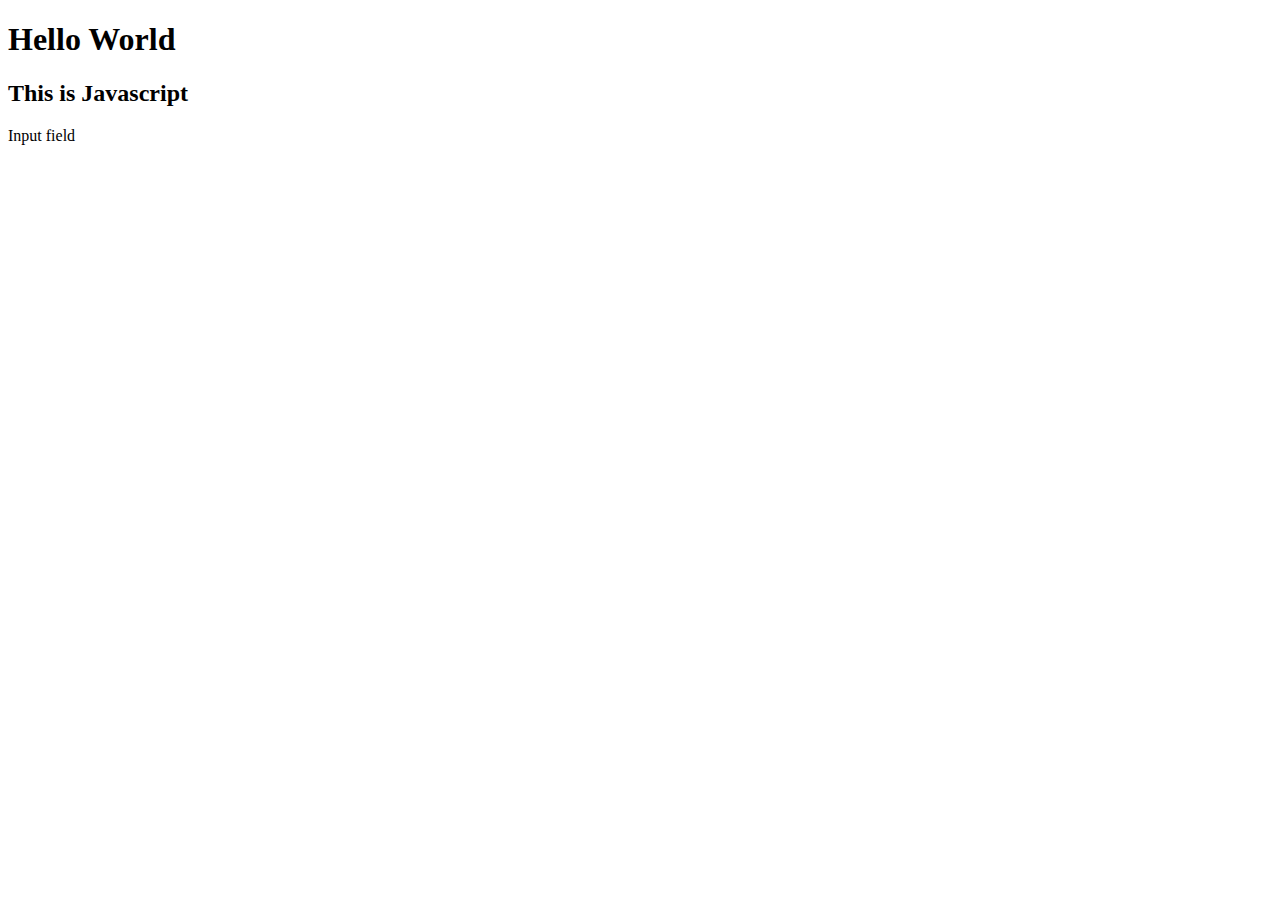
<file: js-basics/index.html>
<!DOCTYPE html>
<html lang="en">
<head ree>
    <meta charset="UTF-8">
    <title> Js example page </title>
</head>
<body>

<h1>Hello World</h1>
<h2 id="id1"> This is Javascript </h2>
<label id="label1">Input field</label>

<script src=index.js></script>
</body>
</html>
</file>
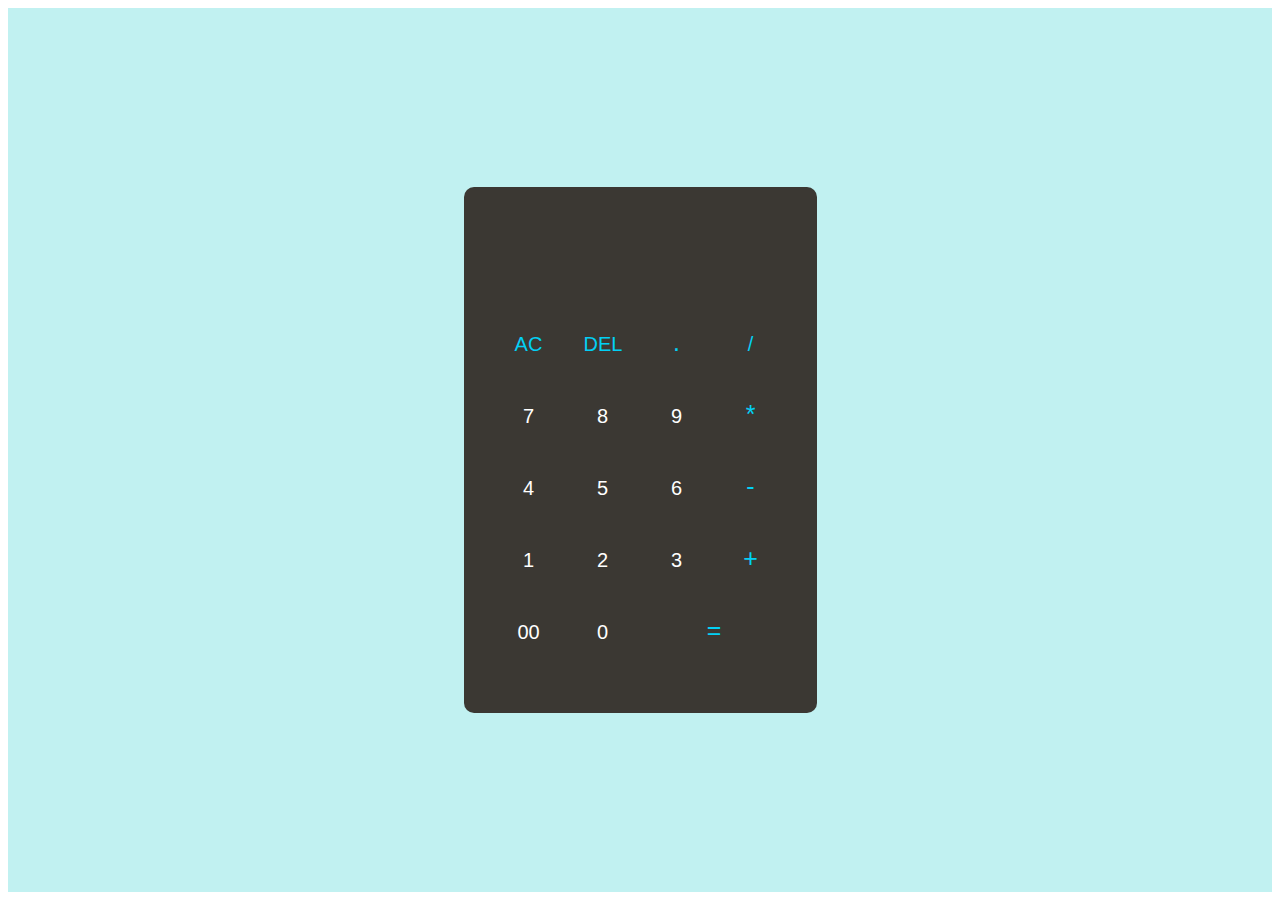
<file: js-examples/Calculator/index.html>
<html lang="en">
<head>
    <meta charset="UTF-8">
    <meta name="viewport" content="width=device-width, initial-scale=1.0">
    <title>Calculator</title>
    <link rel="stylesheet" href="style.css"
</head>
<body>
    <div class="webpage">
       <div class="calculator">
        <form >
            <div class="displayResult">
                <input type="text" name="displayResult">
            </div>
            <div>
                <input type="button" value="AC" class="textSymbol" onclick="displayResult.value = ' ' " >
                <input type="button" value="DEL" class="textSymbol" onclick="displayResult.value = displayResult.value.toString().slice(0,-1) ">
                <input type="button" value="." class="symbol" onclick="displayResult.value += '.' ">
                <input type="button" value="/" class="textSymbol" onclick="displayResult.value += '/' ">
            </div>
            <div>
                <input type="button" value="7" onclick="displayResult.value += '7' ">
                <input type="button" value="8" onclick="displayResult.value += '8' ">
                <input type="button" value="9" onclick="displayResult.value += '9' ">
                <input type="button" value="*" class="symbol" onclick="displayResult.value += '*' ">
            </div>
            <div>
                <input type="button" value="4" onclick="displayResult.value += '4' ">
                <input type="button" value="5" onclick="displayResult.value += '5' ">
                <input type="button" value="6" onclick="displayResult.value += '6' ">
                <input type="button" value="-" class="symbol" onclick="displayResult.value += '-' ">
            </div>
            <div>
                <input type="button" value="1" onclick="displayResult.value += '1' ">
                <input type="button" value="2" onclick="displayResult.value += '2' ">
                <input type="button" value="3" onclick="displayResult.value += '3' ">
                <input type="button" value="+" class="symbol" onclick="displayResult.value += '+' ">
            </div>
            <div>
                <input type="button" value="00" onclick="displayResult.value += '00' ">
                <input type="button" value="0" onclick="displayResult.value += '0' ">
                <input class="equal symbol" type="button" value="=" onclick="displayResult.value = eval(displayResult.value) ">
            </div>
        </form>
       </div>
        
    </div>
</body>
</html>
</file>
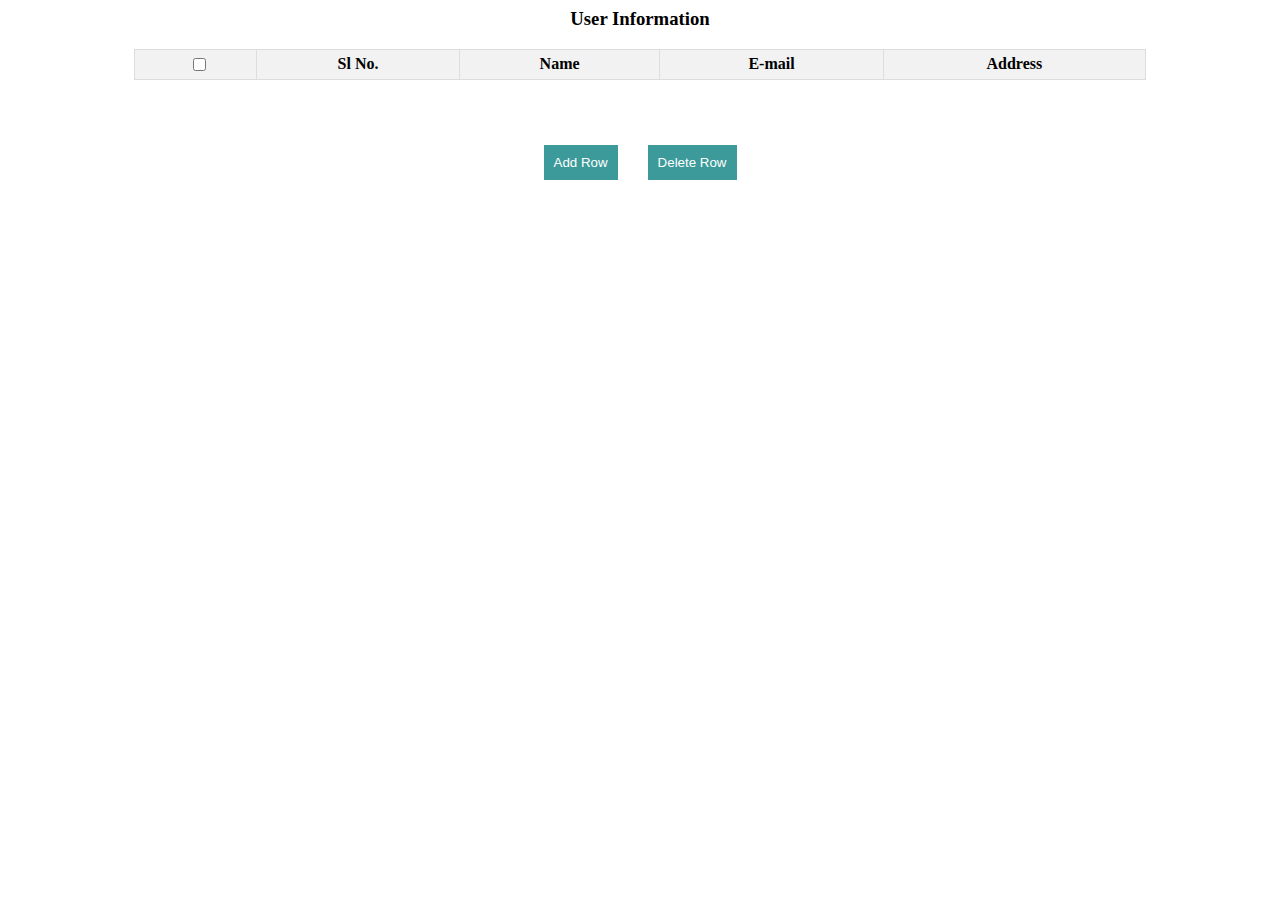
<file: js-tasks/dynamic-tables/index.html>
<html>
<head>
    <meta charset="UTF-8">
    <meta name="viewport"
          content="width=device-width, user-scalable=no, initial-scale=1.0, maximum-scale=1.0, minimum-scale=1.0">
    <meta http-equiv="X-UA-Compatible" content="ie=edge">
    <title>Table generation</title>
    <link rel="stylesheet" href="style.css">
</head>
<body>
 <h3 class="tableTitle"> User Information</h3>
<table id="user">
    <thead>
    <tr>
        <th><input type="checkbox" name="All" value="All" id="selectAll" onclick="selectAll(this)"></th>
        <th>Sl No.</th>
        <th>Name</th>
        <th>E-mail</th>
        <th>Address</th>
    </tr>
    </thead>
    <tbody>
    </tbody>
</table>
 <div class="buttonSpace">
     <button onclick="addRow()">Add Row</button>
     <button onclick="deleteSelectedRows()">Delete Row</button>
 </div>
<script src="index.js"></script>
</body>
</html>
</file>
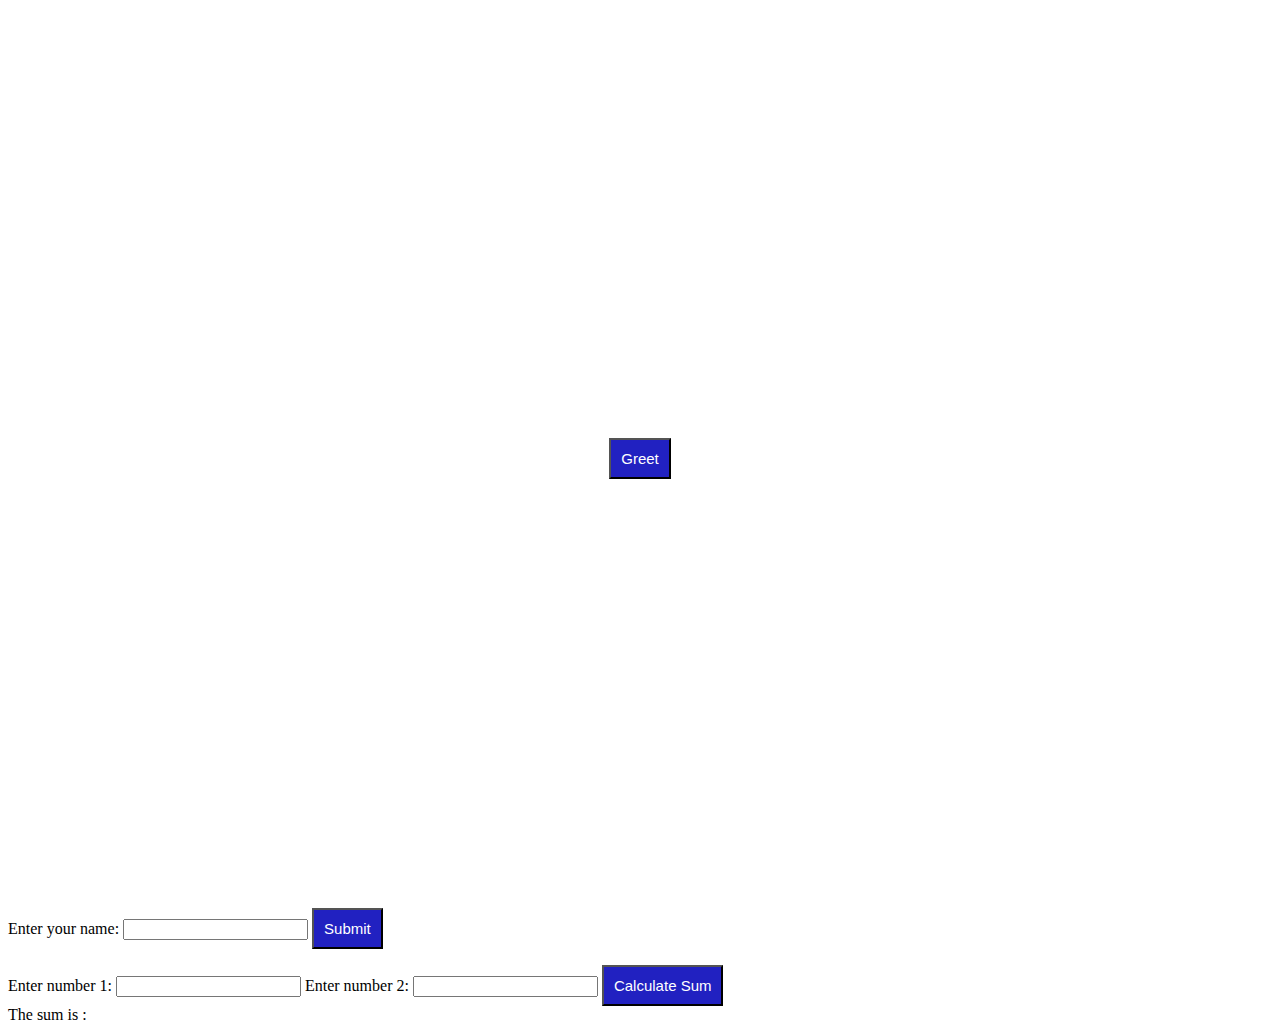
<file: js-tasks/functions-events/index.html>
<html lang="en">
<head>
    <meta charset="UTF-8">
    <meta name="viewport" content="width=device-width, initial-scale=1.0">
    <title>My page</title>
    <link rel="stylesheet" href="style.css">
</head>
<body>
    
<div id="text">
    <button onclick="hello()">Greet</button>
</div>

<form id="myForm">
    <label for="name">Enter your name:</label>
    <input type="text" id="name" name="name" required>
    <button onclick="alertUser()" type="submit">Submit</button>
</form>
    <label for="num1">Enter number 1:</label>
    <input type="number" id="num1" name="num1" required>
    <label for="num2">Enter number 2:</label>
    <input type="number" id="num2" name="num2" required>
    <button onclick="addNums()" type="submit">Calculate Sum</button>

<div id="result">The sum is :</div>


    <script src="index.js"></script>
</body>
</html>
</file>
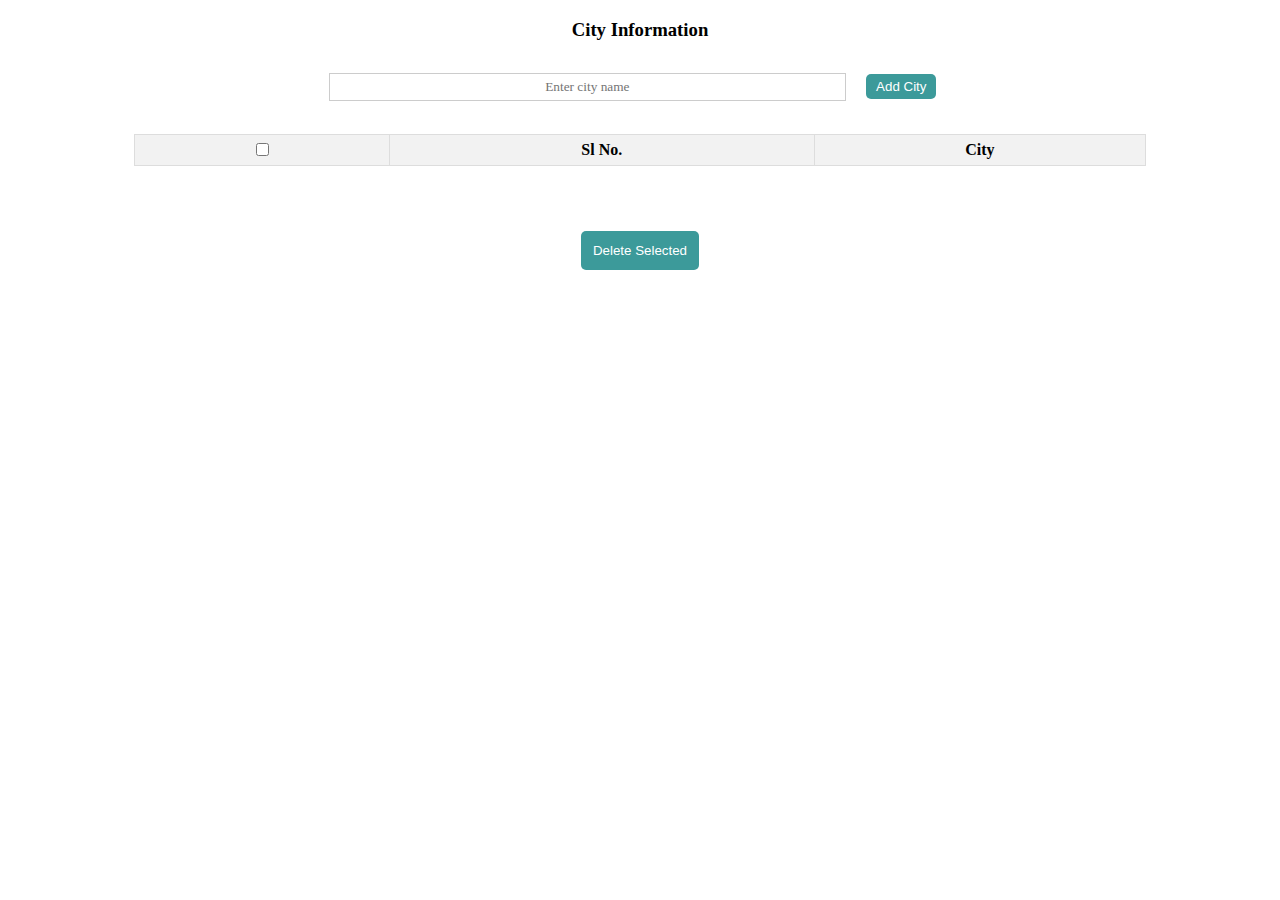
<file: js-tasks/read-write-table/index.html>
<!DOCTYPE html>
<html lang="en">
<head>
    <meta charset="UTF-8">
    <meta name="viewport" content="width=device-width, initial-scale=1.0">
    <title>City Information</title>
    <link rel="stylesheet" href="style.css">
</head>
<body>
<h3 class="tableTitle">City Information</h3>
<div class="cityForm">
    <input type="text" id="cityName" placeholder="Enter city name">
    <button onclick="addCity()">Add City</button>
</div>
<table id="cityTable">
    <thead>
    <tr>
        <th><input type="checkbox" name="All" value="All" id="selectAll" onclick="selectAll(this)"></th>
        <th>Sl No.</th>
        <th>City</th>
    </tr>
    </thead>
    <tbody>
    </tbody>
</table>
<div class="buttonSpace">
    <button onclick="deleteSelectedCities()">Delete Selected</button>
</div>
<script src="index.js"></script>
</body>
</html>
</file>
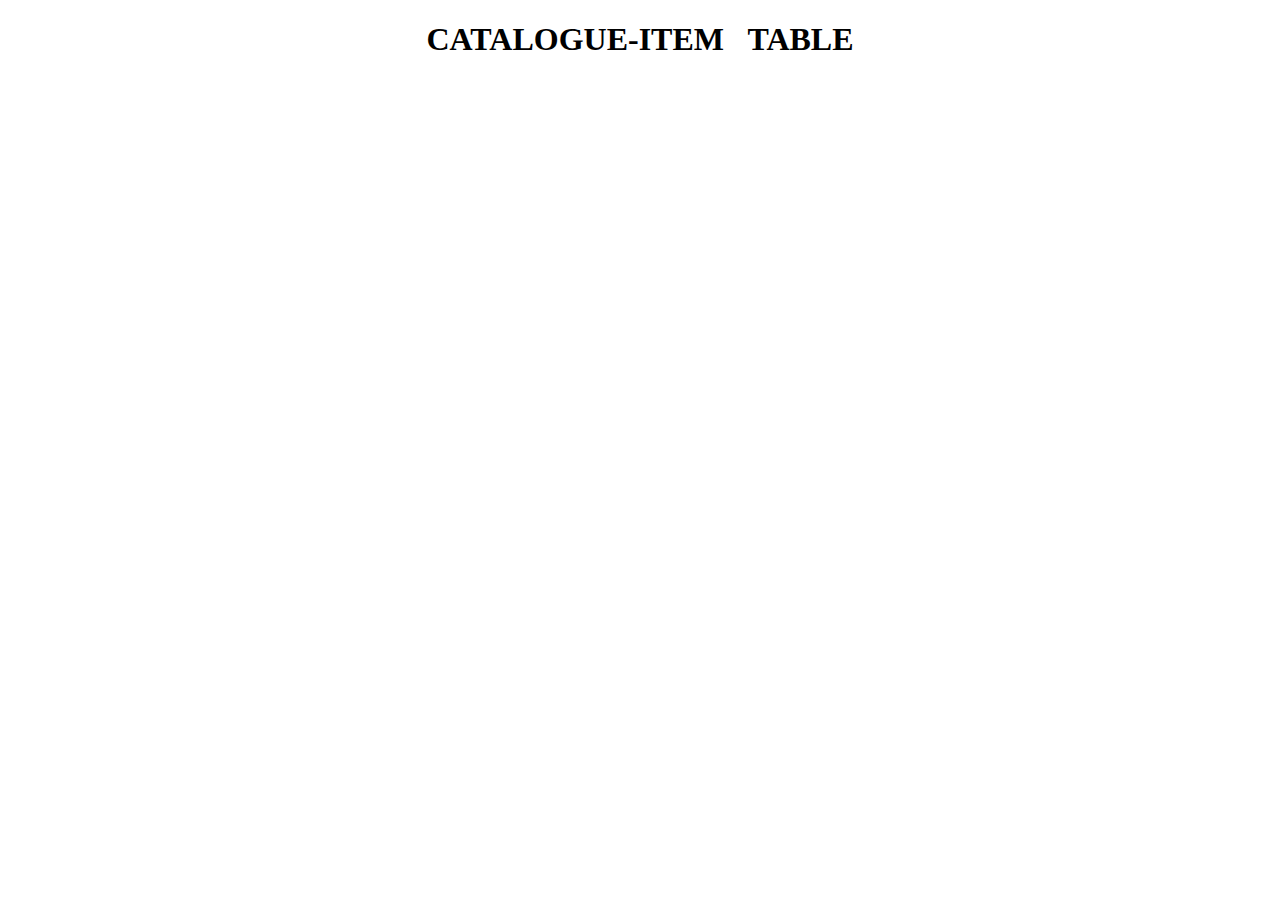
<file: js-tasks/catalogue-table-gen/table-gen.html>
<!DOCTYPE html>
<html lang="en">
<head>
    <meta charset="UTF-8">
    <title>table generation</title>
    <link rel="stylesheet" href="table.css">
</head>
<body>
<div align="center">
<H1> CATALOGUE-ITEM &nbsp; TABLE</H1>
</div>
<div id="table-space"></div>
<script src = "table-gen.js"></script>
</body>
</html>
</file>
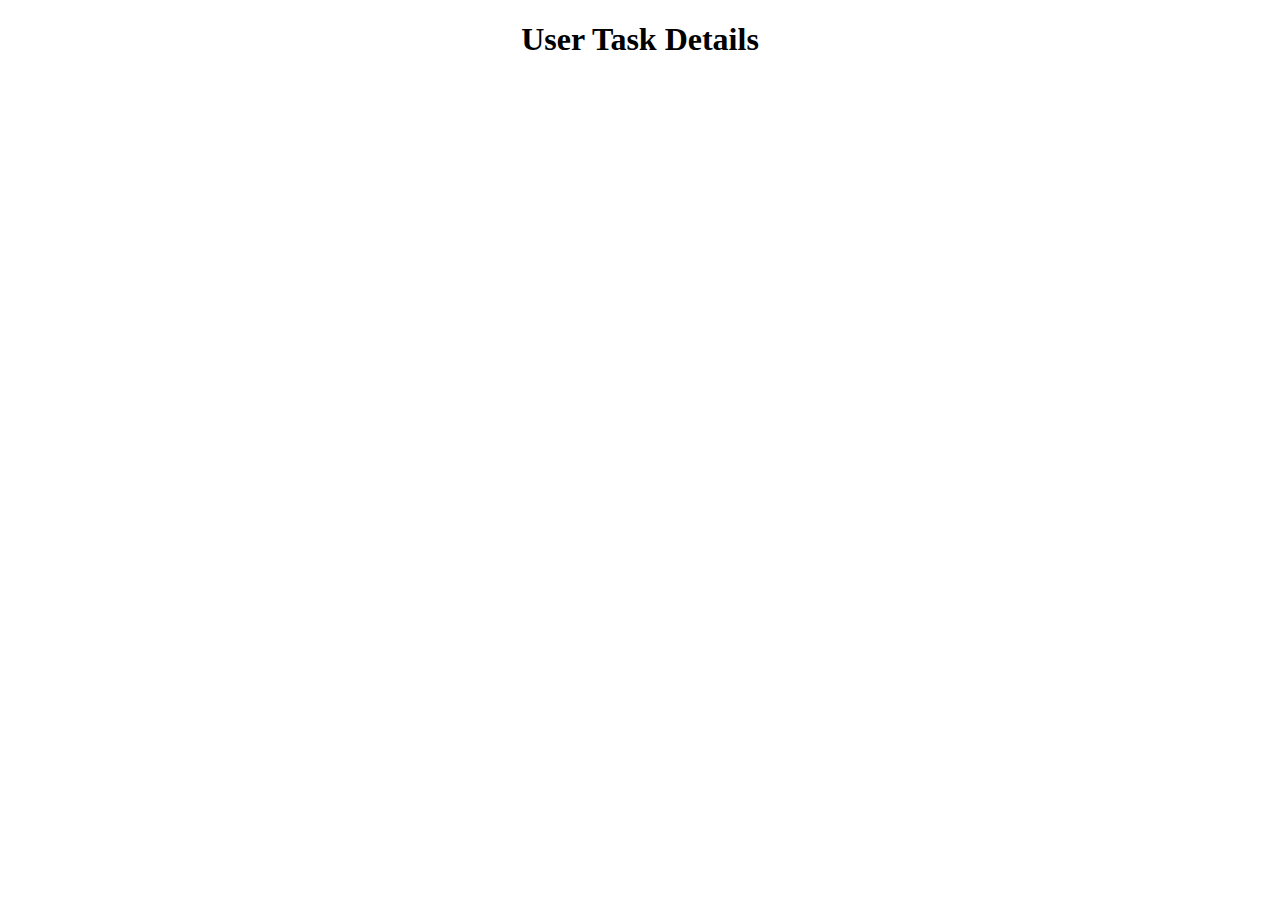
<file: js-tasks/fetch-table-data/table-gen.html>
<!DOCTYPE html>
<html lang="en">
<head>
    <meta charset="UTF-8">
    <title>Table generation using fetch</title>
  <link rel="stylesheet" href="table-gen.css">
</head>
<body>
<div align="center">
<h1>User Task Details</h1>
</div>

<div id="table-space"></div>

<script src="table-gen.js"></script>
</body>
</html>
</file>
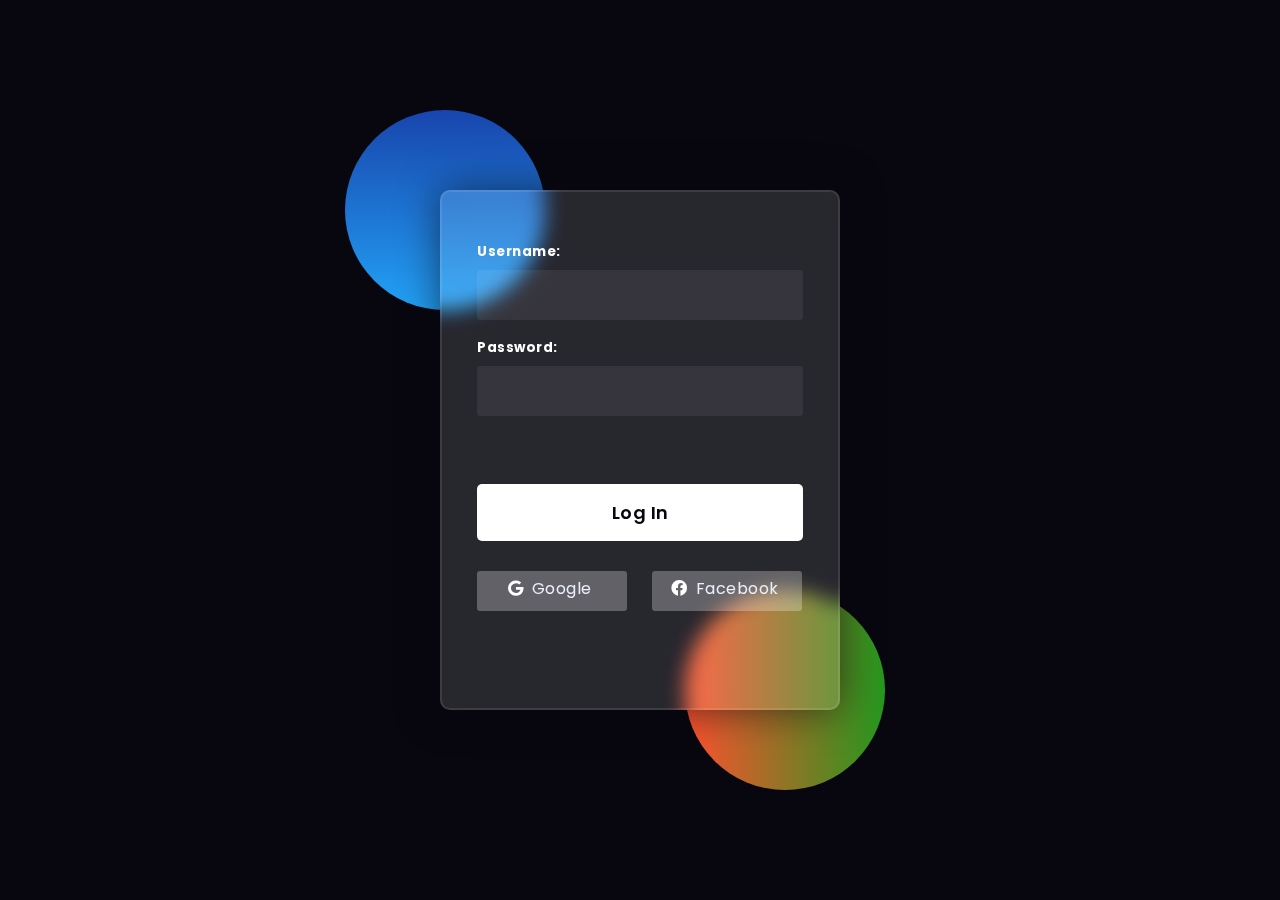
<file: servlet-project/registraion-login-webapp/src/main/webapp/login.html>
<!DOCTYPE html>
<html lang="en">
<head>

    <title>Login page</title>

    <link rel="preconnect" href="https://fonts.gstatic.com">
    <link rel="stylesheet" href="https://cdnjs.cloudflare.com/ajax/libs/font-awesome/5.15.4/css/all.min.css">
    <link href="https://fonts.googleapis.com/css2?family=Poppins:wght@300;500;600&display=swap" rel="stylesheet">

    <style media="screen">
        *,
        *:before,
        *:after{
            padding: 0;
            margin: 0;
            box-sizing: border-box;
        }
        body{
            background-color: #080710;
        }
        .background{
            width: 430px;
            height: 520px;
            position: absolute;
            transform: translate(-50%,-50%);
            left: 50%;
            top: 50%;
        }
        .background .shape{
            height: 200px;
            width: 200px;
            position: absolute;
            border-radius: 50%;
        }
        .shape:first-child{
            background: linear-gradient(
                    #1845ad,
                    #23a2f6
            );
            left: -80px;
            top: -80px;
        }
        .shape:last-child{
            background: linear-gradient(
                    to right,
                    #ff512f,
                    #24981e
            );
            right: -30px;
            bottom: -80px;
        }
        form{
            height: 520px;
            width: 400px;
            background-color: rgba(255,255,255,0.13);
            position: absolute;
            transform: translate(-50%,-50%);
            top: 50%;
            left: 50%;
            border-radius: 10px;
            backdrop-filter: blur(10px);
            border: 2px solid rgba(255,255,255,0.1);
            box-shadow: 0 0 40px rgba(8,7,16,0.6);
            padding: 50px 35px;
        }
        form *{
            font-family: 'Poppins',sans-serif;
            color: #ffffff;
            letter-spacing: 0.5px;
            outline: none;
            border: none;
        }
        form h3{
            font-size: 32px;
            font-weight: 500;
            line-height: 42px;
            text-align: center;
        }

        label{
            display: block;
            margin-top: 30px;
            font-size: 16px;
            font-weight: 500;
        }
        input{
            display: block;
            height: 50px;
            width: 100%;
            background-color: rgba(255,255,255,0.07);
            border-radius: 3px;
            padding: 0 10px;
            margin-top: 8px;
            font-size: 14px;
            font-weight: 300;
        }
        ::placeholder{
            color: #e5e5e5;
        }
        button{
            margin-top: 50px;
            width: 100%;
            background-color: #ffffff;
            color: #080710;
            padding: 15px 0;
            font-size: 18px;
            font-weight: 600;
            border-radius: 5px;
            cursor: pointer;
        }
        .social{
            margin-top: 30px;
            display: flex;
        }
        .social div{
            background: red;
            width: 150px;
            border-radius: 3px;
            padding: 5px 10px 10px 5px;
            background-color: rgba(255,255,255,0.27);
            color: #eaf0fb;
            text-align: center;
        }
        .social div:hover{
            background-color: rgba(255,255,255,0.47);
        }
        .social .fb{
            margin-left: 25px;
        }
        .social i{
            margin-right: 4px;
        }

    </style>
</head>
<body>
<div class="background">
    <div class="shape"></div>
    <div class="shape"></div>
</div>
<form action="LoginServlet" method="post">





      <h5>  Username: </h5><input type="text" name="username1"> <br>
      <h5>  Password:</h5> <input type="password" name="password1"><br>






    <button>Log In</button>
    <div class="social">
        <div class="go"><i class="fab fa-google"></i>  Google</div>
        <div class="fb"><i class="fab fa-facebook"></i>  Facebook</div>
    </div>
</form>
</body>
</html>
</file>
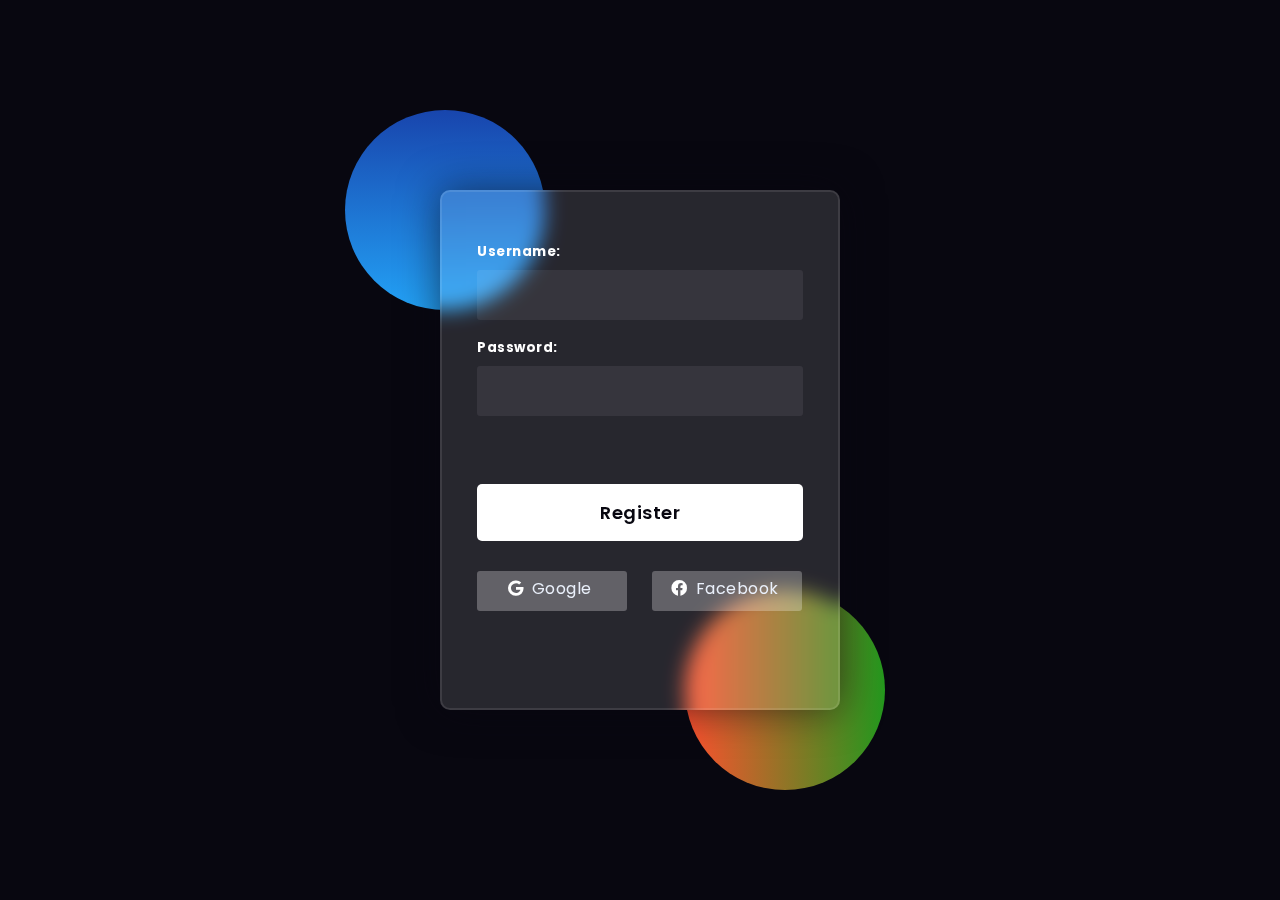
<file: servlet-project/registraion-login-webapp/src/main/webapp/register.html>
<!DOCTYPE html>
<html lang="en">
<head>

    <title>Register User</title>

    <link rel="preconnect" href="https://fonts.gstatic.com">
    <link rel="stylesheet" href="https://cdnjs.cloudflare.com/ajax/libs/font-awesome/5.15.4/css/all.min.css">
    <link href="https://fonts.googleapis.com/css2?family=Poppins:wght@300;500;600&display=swap" rel="stylesheet">

    <style media="screen">
        *,
        *:before,
        *:after{
            padding: 0;
            margin: 0;
            box-sizing: border-box;
        }
        body{
            background-color: #080710;
        }
        .background{
            width: 430px;
            height: 520px;
            position: absolute;
            transform: translate(-50%,-50%);
            left: 50%;
            top: 50%;
        }
        .background .shape{
            height: 200px;
            width: 200px;
            position: absolute;
            border-radius: 50%;
        }
        .shape:first-child{
            background: linear-gradient(
                    #1845ad,
                    #23a2f6
            );
            left: -80px;
            top: -80px;
        }
        .shape:last-child{
            background: linear-gradient(
                    to right,
                    #ff512f,
                    #24981e
            );
            right: -30px;
            bottom: -80px;
        }
        form{
            height: 520px;
            width: 400px;
            background-color: rgba(255,255,255,0.13);
            position: absolute;
            transform: translate(-50%,-50%);
            top: 50%;
            left: 50%;
            border-radius: 10px;
            backdrop-filter: blur(10px);
            border: 2px solid rgba(255,255,255,0.1);
            box-shadow: 0 0 40px rgba(8,7,16,0.6);
            padding: 50px 35px;
        }
        form *{
            font-family: 'Poppins',sans-serif;
            color: #ffffff;
            letter-spacing: 0.5px;
            outline: none;
            border: none;
        }
        form h3{
            font-size: 32px;
            font-weight: 500;
            line-height: 42px;
            text-align: center;
        }

        label{
            display: block;
            margin-top: 30px;
            font-size: 16px;
            font-weight: 500;
        }
        input{
            display: block;
            height: 50px;
            width: 100%;
            background-color: rgba(255,255,255,0.07);
            border-radius: 3px;
            padding: 0 10px;
            margin-top: 8px;
            font-size: 14px;
            font-weight: 300;
        }
        ::placeholder{
            color: #e5e5e5;
        }
        button{
            margin-top: 50px;
            width: 100%;
            background-color: #ffffff;
            color: #080710;
            padding: 15px 0;
            font-size: 18px;
            font-weight: 600;
            border-radius: 5px;
            cursor: pointer;
        }
        .social{
            margin-top: 30px;
            display: flex;
        }
        .social div{
            background: red;
            width: 150px;
            border-radius: 3px;
            padding: 5px 10px 10px 5px;
            background-color: rgba(255,255,255,0.27);
            color: #eaf0fb;
            text-align: center;
        }
        .social div:hover{
            background-color: rgba(255,255,255,0.47);
        }
        .social .fb{
            margin-left: 25px;
        }
        .social i{
            margin-right: 4px;
        }

    </style>
</head>
<body>
<div class="background">
    <div class="shape"></div>
    <div class="shape"></div>
</div>
<form action="RegisterServlet" method="post">





    <h5>  Username: </h5><input type="text" name="username1"> <br>
    <h5>  Password:</h5> <input type="password" name="password1"><br>






    <button>Register</button>
    <div class="social">
        <div class="go"><i class="fab fa-google"></i>  Google</div>
        <div class="fb"><i class="fab fa-facebook"></i>  Facebook</div>
    </div>
</form>
</body>
</html>
</file>
<file: js-examples/Calculator/style.css>
.webpage{
    height: 100%;
    width: 100%;
    background: hsl(180, 63%, 85%);
    display:flex;
    align-items: center;
    justify-content: center;
}
.calculator{
    background: rgb(59, 56, 51);
    padding: 30px;
    border-radius: 10px;
}
.calculator form input{
    border: 0px;
    outline: 10px;
    height: 50px;
    width: 50px;
    background: transparent;
    font-size: 20px;
    color: #fff;
    cursor: pointer;
    margin: 10px;
}
form .displayResult{
    display: flex;
    justify-content: flex-end;
    margin: 10px 0px;
}
form .displayResult input{
    text-align: right;
    font-size: 45px;
    flex: 1;
}
form input.equal{
    width: 125px;
    justify-content: center;
}
form input.symbol{
    color: #02d0f5;
    font-size: 25px;
}
form input.textSymbol{
    color: #02d0f5;
}
</file>
<file: js-tasks/dynamic-tables/style.css>
.tableTitle{
    text-align: center;
    font-family: "Comic Sans MS";
}
table {
    align-items: center;
    border-collapse: collapse;
    position: relative;
    width: 80%;
    margin: auto;
}

th, td {
    border: 1px solid #dddddd;
    text-align: center;
    padding: 5px;
    background: transparent;

}
input {
    border: none;
    background: transparent;
    width: 100%;
    height: 100%;
    font-family: Calibri;
    text-align: center;
}

th {
    background-color: #f2f2f2;
    vertical-align: middle;
}
button {
    background-color: #3c9a9a;
    color: white;
    border: none;
    cursor: pointer;
    padding: 10px;
    margin: 15px;
}
.buttonSpace{
    display: flex;
    justify-content: center;
    margin-top: 50px;
}
</file>
<file: js-tasks/functions-events/style.css>
#text {
    display: flex;
    justify-content: center;
    align-items: center;
    height: 100vh;
}
button {
    background-color: rgb(33, 33, 193);
    color: white;
    padding: 10px 10px;
    font-size: 15px;   
}

button:hover {
    background-color: green;
}
</file>
<file: js-tasks/read-write-table/style.css>
.tableTitle {
    text-align: center;
    font-family: "Comic Sans MS";
}

table {
    align-items: center;
    border-collapse: collapse;
    position: relative;
    width: 80%;
    margin: auto;
}

th, td {
    border: 1px solid #dddddd;
    text-align: center;
    padding: 5px;
    background: transparent;
}

input[type="text"] {
    border: none;
    background: transparent;
    width: calc(100% - 5px);
    height: 100%;
    font-family: Calibri;
    text-align: center;
}

th {
    background-color: #f2f2f2;
    vertical-align: middle;
}

button {
    background-color: #3c9a9a;
    color: white;
    border-radius: 5px;
    border-color: transparent;
    cursor: pointer;
    padding: 10px;
    margin: 15px;
}

.buttonSpace {
    display: flex;
    justify-content: center;
    margin-top: 50px;
}

.cityForm {
    display: flex;
    align-items: center;
    justify-content: center;
    margin-bottom: 20px;
}

.cityForm input[type="text"] {
    border: 1px solid #ccc;
    padding: 5px;
    margin-right: 5px;
    width: 40%;
}

.cityForm button {
    padding: 5px 10px;
    background-color: #3c9a9a;
    color: white;
    border: none;
    cursor: pointer;
}
</file>
<file: js-tasks/catalogue-table-gen/table.css>
table {
    border-collapse: collapse;
    width: 80%;
    margin: 0 auto;
}
th, td {
    border: 1px solid #ddd;
    padding: 8px;
    text-align: center;
}
th {
    background-color: #ece8e8;
    text-align: center;
}
.table-space{
    display: flex;
    justify-content: center;
}
</file>
<file: js-tasks/fetch-table-data/table-gen.css>
table {
    border-collapse: collapse;
    width: 80%;
    margin: 0 auto;
}
th, td {
    border: 1px solid #ddd;
    padding: 8px;
    text-align: left;
}
th {
    background-color: #ece8e8;
}
.table-space{
    display: flex;
    justify-content: center;
}
</file>
